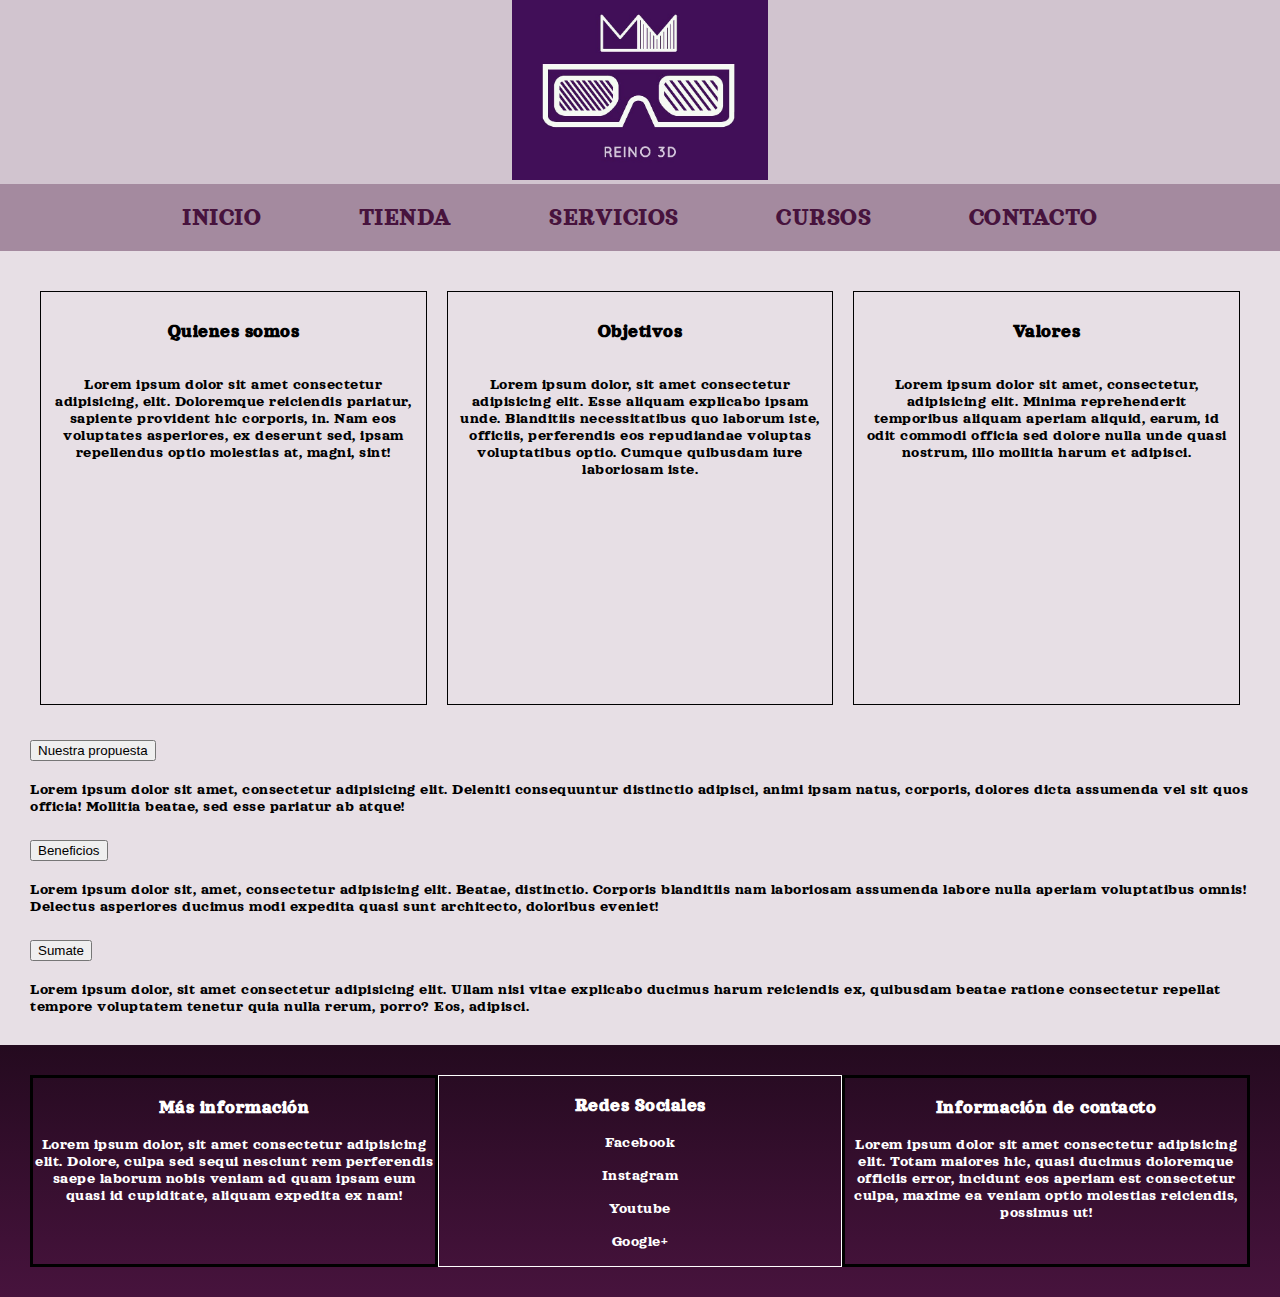
<file: index.html>
<!DOCTYPE html>
<html lang="en">
<head>
	<meta charset="UTF-8">
	<meta name="keywords" content="REINO, REINO3D, IMPRESION, IMPRESION3D, 3D, REGALERIA, REGALOS, TIENDA, VIRTUAL, TECNOLOGIA, CURSO, CURSOS">
	<meta name="description" content="Reino 3D se origina en el año 2019 con el objetivo de proveer a la comunidad productos de calidad y soluciones tecnológicas">
	<meta name="viewport" content="width=device-width, initial-scale=1.0">
	<title>Inicio</title>
	<link href="https://cdn.jsdelivr.net/npm/bootstrap@5.0.0/dist/css/bootstrap.min.css" rel="stylesheet" integrity="sha384-wEmeIV1mKuiNpC+IOBjI7aAzPcEZeedi5yW5f2yOq55WWLwNGmvvx4Um1vskeMj0" crossorigin="anonymous">
	<link rel="stylesheet" href="css/styles.css">
	<link href="https://fonts.googleapis.com/css2?family=Orelega+One&display=swap" rel="stylesheet">

</head>
<body>
	<header>
		<div class="header__logo">
			<img class="logo" src="multimedia/logo.png" alt="logo">
		</div>
		<nav class="header__nav">
			<ul>
				<li><a href="index.html">Inicio</a></li>
				<li><a href="Secciones/Tienda.html">Tienda</a></li>
				<li><a href="Secciones/Servicios.html">Servicios</a></li>
				<li><a href="Secciones/Cursos.html">Cursos</a></li>
				<li><a href="Secciones/Contacto.html">Contacto</a></li>
			</ul>
		</nav>
	</header>

	<main>
		<div class="indexMain">
			<div class="indexContent">
				<h3>Quienes somos</h3>
				<p>Lorem ipsum dolor sit amet consectetur adipisicing, elit. Doloremque reiciendis pariatur, sapiente provident hic corporis, in. Nam eos voluptates asperiores, ex deserunt sed, ipsam repellendus optio molestias at, magni, sint!</p>
				<iframe width="280" height="200" src="https://www.youtube.com/embed/C4HAJ5HLuB4" title="YouTube video player" frameborder="0" allow="accelerometer; autoplay; clipboard-write; encrypted-media; gyroscope; picture-in-picture" allowfullscreen>
				</iframe>
			</div>

			<div class="indexContent">
				<h3>Objetivos</h3>
				<p>Lorem ipsum dolor, sit amet consectetur adipisicing elit. Esse aliquam explicabo ipsam unde. Blanditiis necessitatibus quo laborum iste, officiis, perferendis eos repudiandae voluptas voluptatibus optio. Cumque quibusdam iure laboriosam iste.</p>
				<iframe width="280" height="200" src="https://www.youtube.com/embed/XmTvlHmjYT4" title="YouTube video player" frameborder="0" allow="accelerometer; autoplay; clipboard-write; encrypted-media; gyroscope; picture-in-picture" allowfullscreen>
				</iframe>
			</div>

			<div class="indexContent">
				<h3>Valores</h3>
				<p>Lorem ipsum dolor sit amet, consectetur, adipisicing elit. Minima reprehenderit temporibus aliquam aperiam aliquid, earum, id odit commodi officia sed dolore nulla unde quasi nostrum, illo mollitia harum et adipisci.</p>
				<iframe width="280" height="200" src="https://www.youtube.com/embed/BkpjrN9Tkiw" title="YouTube video player" frameborder="0" allow="accelerometer; autoplay; clipboard-write; encrypted-media; gyroscope; picture-in-picture" allowfullscreen>
				</iframe>
			</div>	
		</div>

		<div class="accordion" id="accordionExample">
			<div class="accordion-item">
				<h2 class="accordion-header" id="headingOne">
					<button class="accordion-button" type="button" data-bs-toggle="collapse" data-bs-target="#collapseOne" aria-expanded="true" aria-controls="collapseOne">
						Nuestra propuesta
					</button>
				</h2>
				<div id="collapseOne" class="accordion-collapse collapse show" aria-labelledby="headingOne" data-bs-parent="#accordionExample">
					<div class="accordion-body">
						Lorem ipsum dolor sit amet, consectetur adipisicing elit. Deleniti consequuntur distinctio adipisci, animi ipsam natus, corporis, dolores dicta assumenda vel sit quos officia! Mollitia beatae, sed esse pariatur ab atque!
					</div>
				</div>
			</div>
			<div class="accordion-item">
				<h2 class="accordion-header" id="headingTwo">
					<button class="accordion-button collapsed" type="button" data-bs-toggle="collapse" data-bs-target="#collapseTwo" aria-expanded="false" aria-controls="collapseTwo">
						Beneficios
					</button>
				</h2>
				<div id="collapseTwo" class="accordion-collapse collapse" aria-labelledby="headingTwo" data-bs-parent="#accordionExample">
					<div class="accordion-body">
						Lorem ipsum dolor sit, amet, consectetur adipisicing elit. Beatae, distinctio. Corporis blanditiis nam laboriosam assumenda labore nulla aperiam voluptatibus omnis! Delectus asperiores ducimus modi expedita quasi sunt architecto, doloribus eveniet!
					</div>
				</div>
			</div>
			<div class="accordion-item">
				<h2 class="accordion-header" id="headingThree">
					<button class="accordion-button collapsed" type="button" data-bs-toggle="collapse" data-bs-target="#collapseThree" aria-expanded="false" aria-controls="collapseThree">
						Sumate
					</button>
				</h2>
				<div id="collapseThree" class="accordion-collapse collapse" aria-labelledby="headingThree" data-bs-parent="#accordionExample">
					<div class="accordion-body">
						Lorem ipsum dolor, sit amet consectetur adipisicing elit. Ullam nisi vitae explicabo ducimus harum reiciendis ex, quibusdam beatae ratione consectetur repellat tempore voluptatem tenetur quia nulla rerum, porro? Eos, adipisci.
					</div>
				</div>
			</div>
		</div>

	</main>

	<footer>
		<div class="mainFooter">
			<div class="footer__box">
				<h3>Más información</h3>
				<p>Lorem ipsum dolor, sit amet consectetur adipisicing elit. Dolore, culpa sed sequi nesciunt rem perferendis saepe laborum nobis veniam ad quam ipsam eum quasi id cupiditate, aliquam expedita ex nam!</p>
			</div>
			<div class="footer__social">
				<h3>Redes Sociales</h3>
				<p>Facebook</p>
				<p>Instagram</p>
				<p>Youtube</p>
				<p>Google+</p>
			</div>
			<div class="footer__box">
				<h3>Información de contacto</h3>
				<p>Lorem ipsum dolor sit amet consectetur adipisicing elit. Totam maiores hic, quasi ducimus doloremque officiis error, incidunt eos aperiam est consectetur culpa, maxime ea veniam optio molestias reiciendis, possimus ut!</p>
			</div>
		</div>
	</footer>

	<script src="https://cdn.jsdelivr.net/npm/bootstrap@5.0.0/dist/js/bootstrap.bundle.min.js" integrity="sha384-p34f1UUtsS3wqzfto5wAAmdvj+osOnFyQFpp4Ua3gs/ZVWx6oOypYoCJhGGScy+8" crossorigin="anonymous"></script>
</body>
</html>
</file>
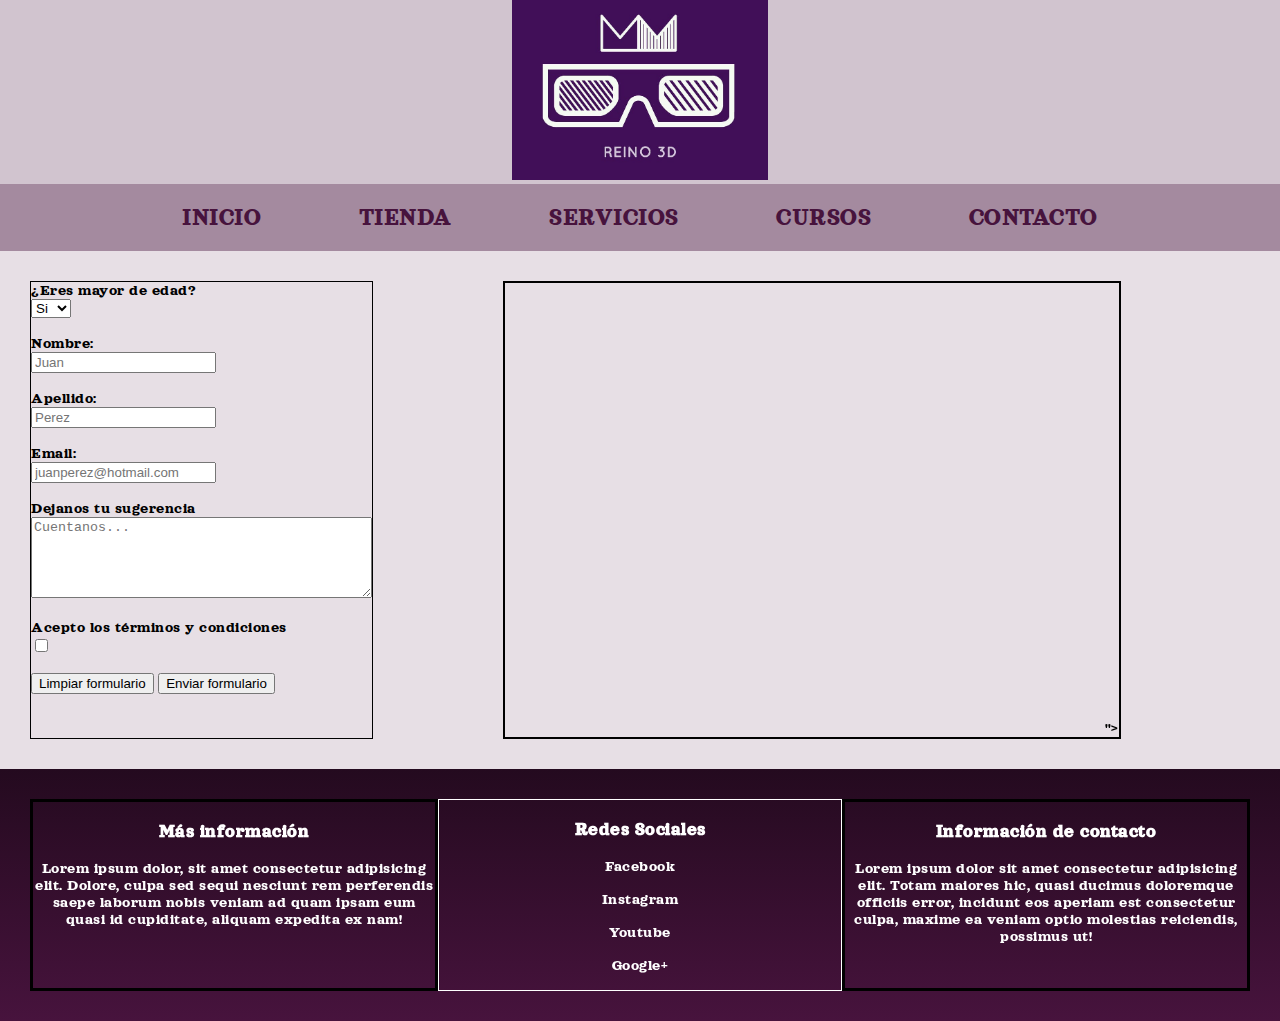
<file: Secciones/Contacto.html>
<!DOCTYPE html>
<html lang="en">
<head>
	<meta charset="UTF-8">
	<meta name="keywords" content="REINO, REINO3D, IMPRESION, IMPRESION3D, 3D, REGALERIA, REGALOS, TIENDA, VIRTUAL, TECNOLOGIA, CURSO, CURSOS">
	<meta name="description" content="Reino 3D se origina en el año 2019 con el objetivo de proveer a la comunidad productos de calidad y soluciones tecnológicas">
	<meta name="viewport" content="width=device-width, initial-scale=1.0">
	<title>Contacto</title>
	<link href="https://cdn.jsdelivr.net/npm/bootstrap@5.0.0/dist/css/bootstrap.min.css" rel="stylesheet" integrity="sha384-wEmeIV1mKuiNpC+IOBjI7aAzPcEZeedi5yW5f2yOq55WWLwNGmvvx4Um1vskeMj0" crossorigin="anonymous">
	<link rel="stylesheet" href="../css/styles.css">
	<link href="https://fonts.googleapis.com/css2?family=Orelega+One&display=swap" rel="stylesheet">

</head>
<body>
	<header>
		<div class="header__logo">
			<img class="logo" src="../multimedia/logo.png" alt="logo">
		</div>
		<nav class="header__nav">
			<ul>
				<li><a href="../index.html">Inicio</a></li>
				<li><a href="Tienda.html">Tienda</a></li>
				<li><a href="Servicios.html">Servicios</a></li>
				<li><a href="Cursos.html">Cursos</a></li>
				<li><a href="Contacto.html">Contacto</a></li>
			</ul>
		</nav>
	</header>

	<main class="flexContact">
		<div class="flexContact__form">
		<form> 
			<span>¿Eres mayor de edad?</span>
			<br>
			<select name="edad">
				<option value="Y">Si</option>
				<option value="N">No</option>
			</select>
			<br>
			<br>
			<label for="nombre">Nombre:</label>
			<br>
			<input type="text" name="nombre" placeholder="Juan">
			<br>
			<br>
			<label for="apellido">Apellido:</label>
			<br>
			<input type="text" name="apellido" placeholder="Perez">
			<br>
			<br>
			<label for="correo">Email:</label>
			<br>
			<input type="email" name="correo" placeholder="juanperez@hotmail.com">
			<br>
			<br>
			<label for="sugerencia">Dejanos tu sugerencia</label>
			<br>
			<textarea name="sugerencia" placeholder="Cuentanos..." rows="5" cols="40"></textarea>
			<br>
			<br>
			<div>Acepto los términos y condiciones</div>
			<input type="checkbox" name="acepta" value="1">
			<br>
			<br>
			<input type="reset" value="Limpiar formulario">
			<input type="submit" value="Enviar formulario">

		</form>
		</div>
		<div class="flexContact__iframe">
		<iframe src="https://www.google.com/maps/embed?pb=!1m18!1m12!1m3!1d31242.624580978685!2d-58.387726705596364!3d-34.6047588647381!2m3!1f0!2f0!3f0!3m2!1i1024!2i768!4f13.1!3m3!1m2!1s0x0%3A0xe0e2e4c7d601f5ec!2sMercado%20Libre!5e0!3m2!1ses!2sar!4v1622024604037!5m2!1ses!2sar" width="600" height="450" style="border:0;" allowfullscreen="" loading="lazy"></iframe>">
		</div>

	</main>

	<footer>
		<div class="mainFooter">
			<div class="footer__box">
				<h3>Más información</h3>
				<p>Lorem ipsum dolor, sit amet consectetur adipisicing elit. Dolore, culpa sed sequi nesciunt rem perferendis saepe laborum nobis veniam ad quam ipsam eum quasi id cupiditate, aliquam expedita ex nam!</p>
			</div>
			<div class="footer__social">
				<h3>Redes Sociales</h3>
				<p>Facebook</p>
				<p>Instagram</p>
				<p>Youtube</p>
				<p>Google+</p>
			</div>
			<div class="footer__box">
				<h3>Información de contacto</h3>
				<p>Lorem ipsum dolor sit amet consectetur adipisicing elit. Totam maiores hic, quasi ducimus doloremque officiis error, incidunt eos aperiam est consectetur culpa, maxime ea veniam optio molestias reiciendis, possimus ut!</p>
			</div>
		</div>
	</footer>
	
</body>
</html>
</file>
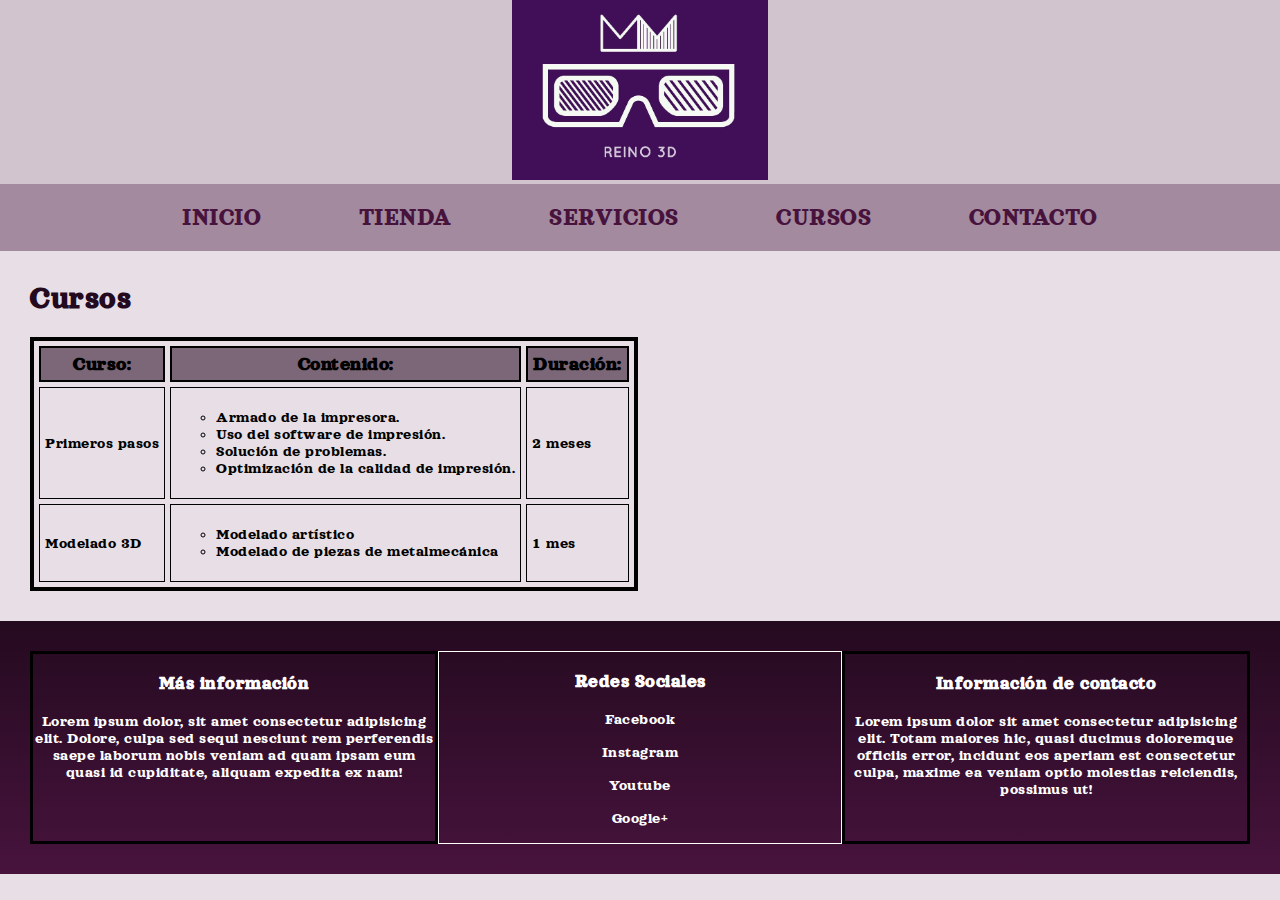
<file: Secciones/Cursos.html>
<!DOCTYPE html>
<html lang="en">
<head>
	<meta charset="UTF-8">
	<meta name="keywords" content="REINO, REINO3D, IMPRESION, IMPRESION3D, 3D, REGALERIA, REGALOS, TIENDA, VIRTUAL, TECNOLOGIA, CURSO, CURSOS">
	<meta name="description" content="Reino 3D se origina en el año 2019 con el objetivo de proveer a la comunidad productos de calidad y soluciones tecnológicas">
	<meta name="viewport" content="width=device-width, initial-scale=1.0">
	<title>Cursos</title>
	<link href="https://cdn.jsdelivr.net/npm/bootstrap@5.0.0/dist/css/bootstrap.min.css" rel="stylesheet" integrity="sha384-wEmeIV1mKuiNpC+IOBjI7aAzPcEZeedi5yW5f2yOq55WWLwNGmvvx4Um1vskeMj0" crossorigin="anonymous">
	<link rel="stylesheet" href="../css/styles.css">
	<link href="https://fonts.googleapis.com/css2?family=Orelega+One&display=swap" rel="stylesheet">

</head>
<body>
	<header>
		<div class="header__logo">
			<img class="logo" src="../multimedia/logo.png" alt="logo">
		</div>
		<nav class="header__nav">
			<ul>
				<li><a href="../index.html">Inicio</a></li>
				<li><a href="Tienda.html">Tienda</a></li>
				<li><a href="Servicios.html">Servicios</a></li>
				<li><a href="Cursos.html">Cursos</a></li>
				<li><a href="Contacto.html">Contacto</a></li>
			</ul>
		</nav>
	</header>

	<main>
		<h1>Cursos</h1>

		<table cellpadding="5" cellspacing="5"> 
			<thead>
				<tr>
					<th>Curso:</th>
					<th>Contenido:</th>
					<th>Duración:</th>
				</tr>
			</thead>		
			<tbody>
				<tr>
					<td class="cursoTabla">Primeros pasos</td>
					<td>
						<ul>
							<li>Armado de la impresora.</li> 
							<li>Uso del software de impresión. </li>
							<li>Solución de problemas. </li>
							<li>Optimización de la calidad de impresión.</li>
						</ul>
					</td>
					<td>2 meses</td>
				</tr>	

				<tr>
					<td class="cursoTabla">Modelado 3D</td>
					<td>
						<ul>
							<li>Modelado artístico </li>
							<li>Modelado de piezas de metalmecánica</li> 
						</ul>	
					</td>
					<td>1 mes</td>

				</tr>

			</tbody>
		</table>	
	</main>

	<footer>
		<div class="mainFooter">
			<div class="footer__box">
				<h3>Más información</h3>
				<p>Lorem ipsum dolor, sit amet consectetur adipisicing elit. Dolore, culpa sed sequi nesciunt rem perferendis saepe laborum nobis veniam ad quam ipsam eum quasi id cupiditate, aliquam expedita ex nam!</p>
			</div>
			<div class="footer__social">
				<h3>Redes Sociales</h3>
				<p>Facebook</p>
				<p>Instagram</p>
				<p>Youtube</p>
				<p>Google+</p>
			</div>
			<div class="footer__box">
				<h3>Información de contacto</h3>
				<p>Lorem ipsum dolor sit amet consectetur adipisicing elit. Totam maiores hic, quasi ducimus doloremque officiis error, incidunt eos aperiam est consectetur culpa, maxime ea veniam optio molestias reiciendis, possimus ut!</p>
			</div>
		</div>
	</footer>
	
</body>
</html>
</file>
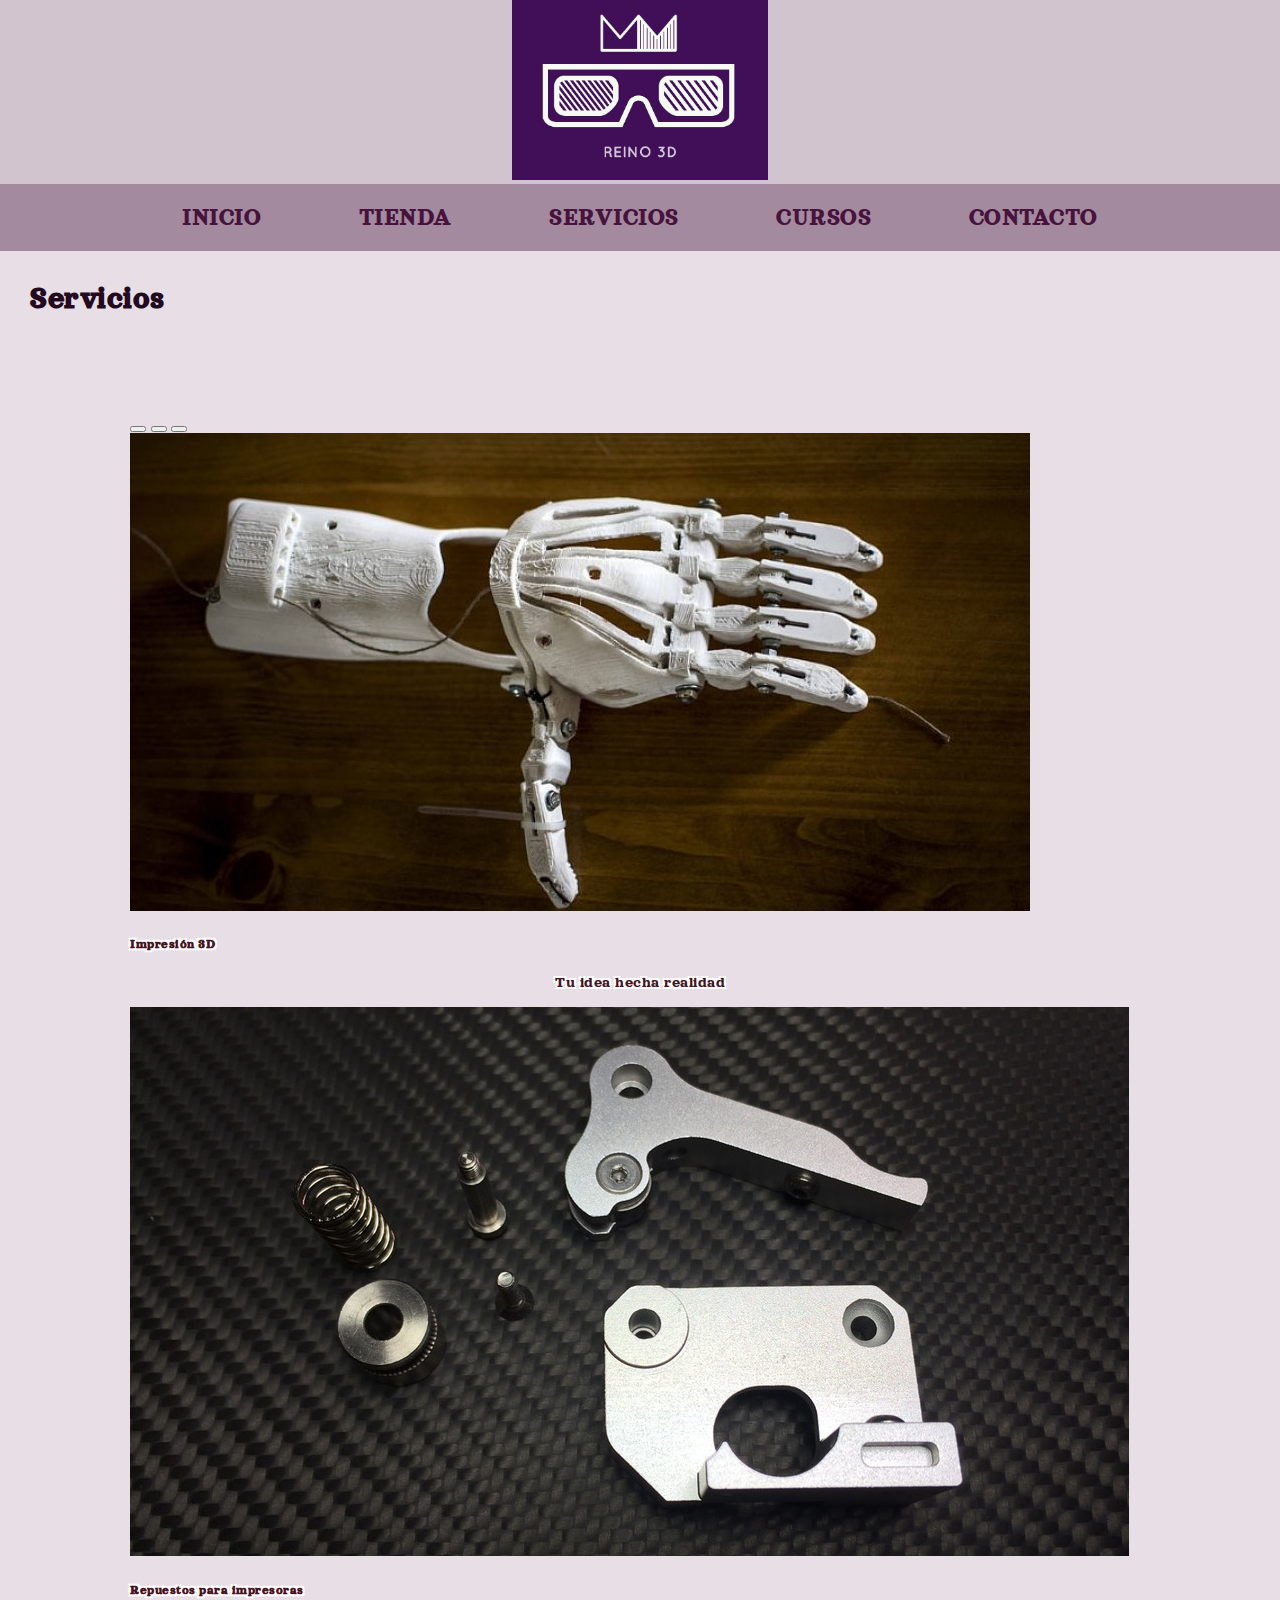
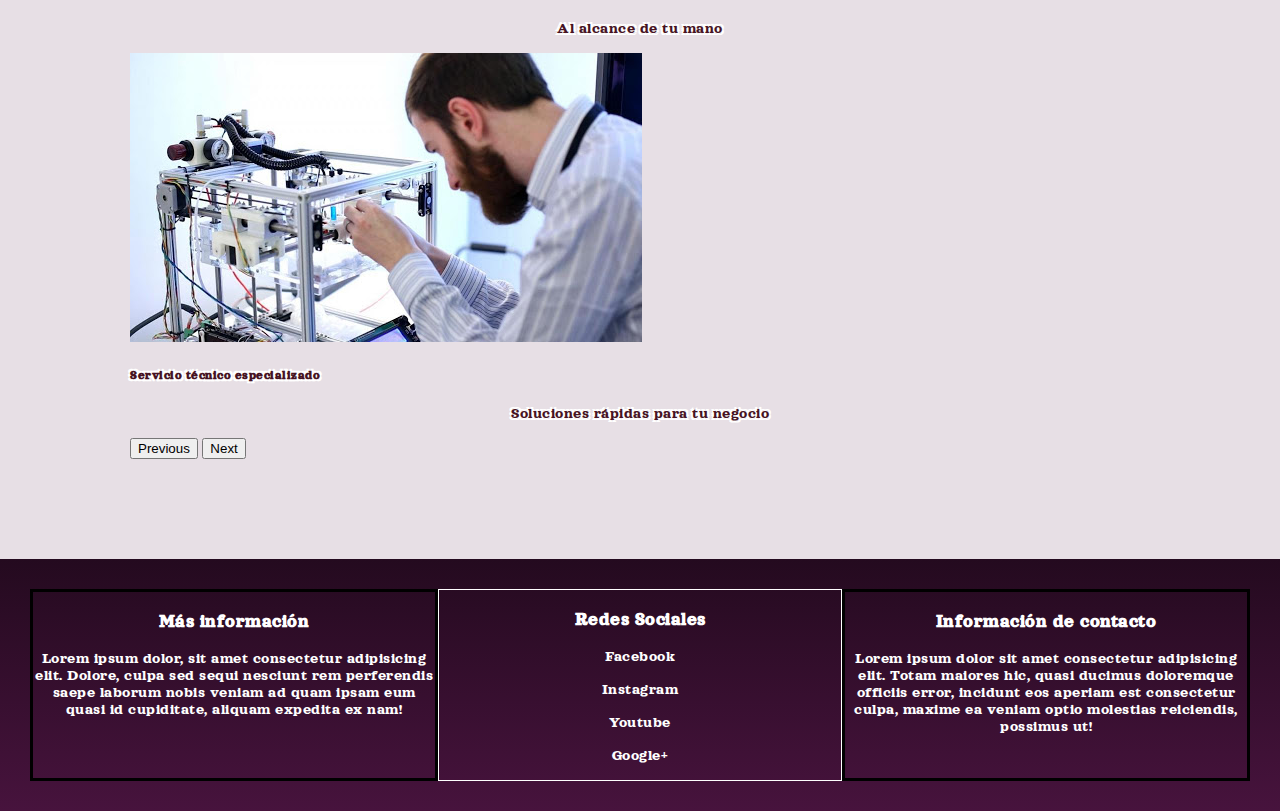
<file: Secciones/Servicios.html>
<!DOCTYPE html>
<html lang="en">
<head>
	<meta charset="UTF-8">
	<meta name="keywords" content="REINO, REINO3D, IMPRESION, IMPRESION3D, 3D, REGALERIA, REGALOS, TIENDA, VIRTUAL, TECNOLOGIA, CURSO, CURSOS">
	<meta name="description" content="Reino 3D se origina en el año 2019 con el objetivo de proveer a la comunidad productos de calidad y soluciones tecnológicas">
	<meta name="viewport" content="width=device-width, initial-scale=1.0">
	<title>Servicios</title>
	<link href="https://cdn.jsdelivr.net/npm/bootstrap@5.0.0/dist/css/bootstrap.min.css" rel="stylesheet" integrity="sha384-wEmeIV1mKuiNpC+IOBjI7aAzPcEZeedi5yW5f2yOq55WWLwNGmvvx4Um1vskeMj0" crossorigin="anonymous">
	<link rel="stylesheet" href="../css/styles.css">
	<link href="https://fonts.googleapis.com/css2?family=Orelega+One&display=swap" rel="stylesheet">

</head>
<body>
	<header>
		<div class="header__logo">
			<img class="logo" src="../multimedia/logo.png" alt="logo">
		</div>
		<nav class="header__nav">
			<ul>
				<li><a href="../index.html">Inicio</a></li>
				<li><a href="Tienda.html">Tienda</a></li>
				<li><a href="Servicios.html">Servicios</a></li>
				<li><a href="Cursos.html">Cursos</a></li>
				<li><a href="Contacto.html">Contacto</a></li>
			</ul>
		</nav>
	</header>

	<main>
		<h1>Servicios</h1>
		<div class="servicios">
			<div id="carouselExampleCaptions" class="carousel slide" data-bs-ride="carousel">
				<div class="carousel-indicators">
					<button type="button" data-bs-target="#carouselExampleCaptions" data-bs-slide-to="0" class="active" aria-current="true" aria-label="Slide 1"></button>
					<button type="button" data-bs-target="#carouselExampleCaptions" data-bs-slide-to="1" aria-label="Slide 2"></button>
					<button type="button" data-bs-target="#carouselExampleCaptions" data-bs-slide-to="2" aria-label="Slide 3"></button>
				</div>
				<div class="carousel-inner">
					<div class="carousel-item active">
						<img src="../multimedia/mano3d.jpg" class="d-block w-100" alt="...">
						<div class="carousel-caption">
							<h5>Impresión 3D</h5>
							<p>Tu idea hecha realidad</p>
						</div>
					</div>
					<div class="carousel-item">
						<img src="../multimedia/repuesto.jpg" class="d-block w-100" alt="...">
						<div class="carousel-caption">
							<h5>Repuestos para impresoras</h5>
							<p>Al alcance de tu mano</p>
						</div>
					</div>
					<div class="carousel-item">
						<img src="../multimedia/serviciotecnico.jpg" class="d-block w-100" alt="...">
						<div class="carousel-caption">
							<h5>Servicio técnico especializado</h5>
							<p>Soluciones rápidas para tu negocio</p>
						</div>
					</div>
				</div>
				<button class="carousel-control-prev" type="button" data-bs-target="#carouselExampleCaptions" data-bs-slide="prev">
					<span class="carousel-control-prev-icon" aria-hidden="true"></span>
					<span class="visually-hidden">Previous</span>
				</button>
				<button class="carousel-control-next" type="button" data-bs-target="#carouselExampleCaptions" data-bs-slide="next">
					<span class="carousel-control-next-icon" aria-hidden="true"></span>
					<span class="visually-hidden">Next</span>
				</button>
			</div>
		</div>
	</main>

	<footer>
		<div class="mainFooter">
			<div class="footer__box">
				<h3>Más información</h3>
				<p>Lorem ipsum dolor, sit amet consectetur adipisicing elit. Dolore, culpa sed sequi nesciunt rem perferendis saepe laborum nobis veniam ad quam ipsam eum quasi id cupiditate, aliquam expedita ex nam!</p>
			</div>
			<div class="footer__social">
				<h3>Redes Sociales</h3>
				<p>Facebook</p>
				<p>Instagram</p>
				<p>Youtube</p>
				<p>Google+</p>
			</div>
			<div class="footer__box">
				<h3>Información de contacto</h3>
				<p>Lorem ipsum dolor sit amet consectetur adipisicing elit. Totam maiores hic, quasi ducimus doloremque officiis error, incidunt eos aperiam est consectetur culpa, maxime ea veniam optio molestias reiciendis, possimus ut!</p>
			</div>
		</div>
	</footer>
	<script src="https://cdn.jsdelivr.net/npm/bootstrap@5.0.0/dist/js/bootstrap.bundle.min.js" integrity="sha384-p34f1UUtsS3wqzfto5wAAmdvj+osOnFyQFpp4Ua3gs/ZVWx6oOypYoCJhGGScy+8" crossorigin="anonymous"></script>
</body>
</html>
</file>
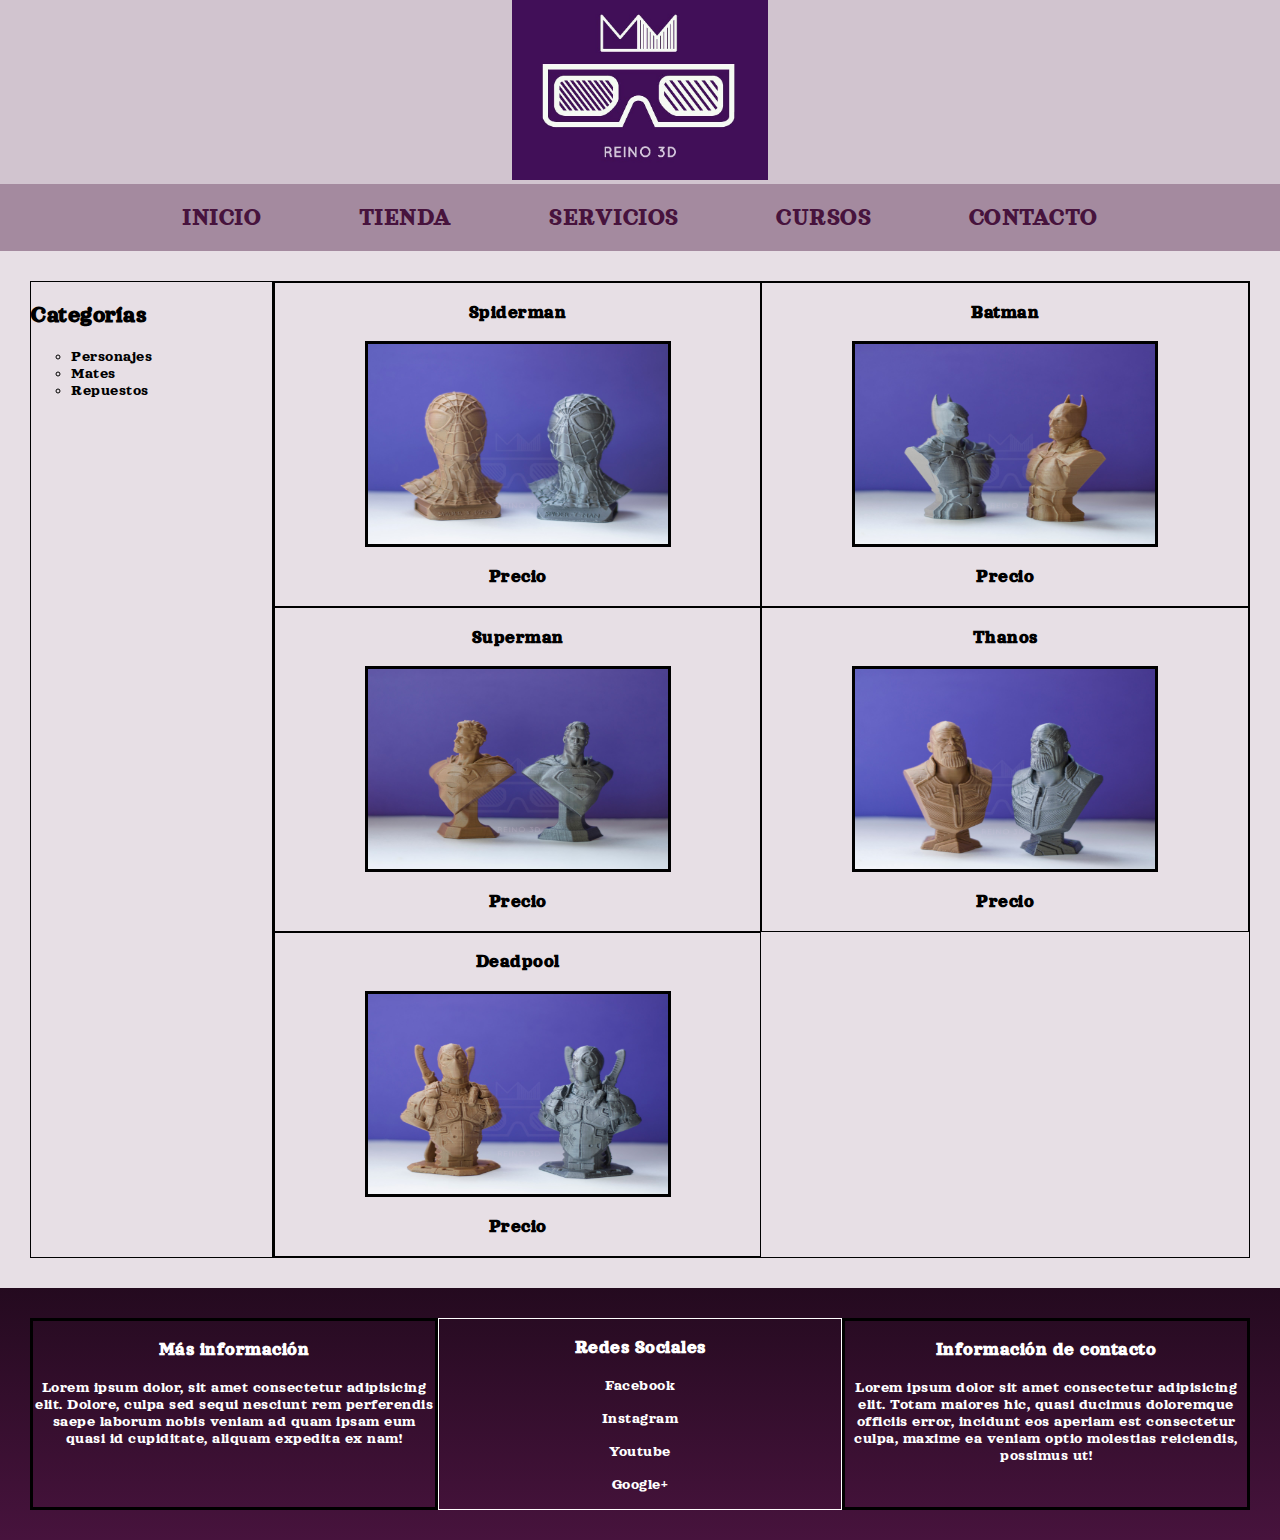
<file: Secciones/Tienda.html>
<!DOCTYPE html>
<html lang="en">
<head>
	<meta charset="UTF-8">
	<meta name="keywords" content="REINO, REINO3D, IMPRESION, IMPRESION3D, 3D, REGALERIA, REGALOS, TIENDA, VIRTUAL, TECNOLOGIA, CURSO, CURSOS">
	<meta name="description" content="Reino 3D se origina en el año 2019 con el objetivo de proveer a la comunidad productos de calidad y soluciones tecnológicas">
	<meta name="viewport" content="width=device-width, initial-scale=1.0">
	<title>Tienda</title>
	<link href="https://cdn.jsdelivr.net/npm/bootstrap@5.0.0/dist/css/bootstrap.min.css" rel="stylesheet" integrity="sha384-wEmeIV1mKuiNpC+IOBjI7aAzPcEZeedi5yW5f2yOq55WWLwNGmvvx4Um1vskeMj0" crossorigin="anonymous">
	<link rel="stylesheet" href="../css/styles.css">
	<link href="https://fonts.googleapis.com/css2?family=Orelega+One&display=swap" rel="stylesheet">


</head>
<body>
	<header>
		<div class="header__logo">
			<img class="logo" src="../multimedia/logo.png" alt="logo">
		</div>
		<nav class="header__nav">
			<ul>
				<li><a href="../index.html">Inicio</a></li>
				<li><a href="Tienda.html">Tienda</a></li>
				<li><a href="Servicios.html">Servicios</a></li>
				<li><a href="Cursos.html">Cursos</a></li>
				<li><a href="Contacto.html">Contacto</a></li>
			</ul>
		</nav>
	</header>

	<main class="mainTienda">
		<aside class="flexTienda__categorias">
			<h2>Categorías</h2>
			<ul>
				<li>Personajes</li>
				<li>Mates</li>
				<li>Repuestos</li>
			</ul>
		</aside>
		<div class="flexTienda__productos">
			<div class="producto">
				<h3>Spiderman</h3>
				<img src="../multimedia/spiderman.JPG"></img>
				<h3>Precio</h3>
			</div>
			<div class="producto">
				<h3>Batman</h3>
				<img src="../multimedia/batman.JPG"></img>
				<h3>Precio</h3>
			</div>
			<div class="producto">
				<h3>Superman</h3>
				<img src="../multimedia/superman.JPG"></img>
				<h3>Precio</h3>
			</div>
			<div class="producto">
				<h3>Thanos</h3>
				<img src="../multimedia/thanos.JPG"></img>
				<h3>Precio</h3>
			</div>
			<div class="producto">
				<h3>Deadpool</h3>
				<img src="../multimedia/deadpool.JPG"></img>
				<h3>Precio</h3>
			</div>
		</div>
		
	</main>

	<footer>
		<div class="mainFooter">
			<div class="footer__box">
				<h3>Más información</h3>
				<p>Lorem ipsum dolor, sit amet consectetur adipisicing elit. Dolore, culpa sed sequi nesciunt rem perferendis saepe laborum nobis veniam ad quam ipsam eum quasi id cupiditate, aliquam expedita ex nam!</p>
			</div>
			<div class="footer__social">
				<h3>Redes Sociales</h3>
				<p>Facebook</p>
				<p>Instagram</p>
				<p>Youtube</p>
				<p>Google+</p>
			</div>
			<div class="footer__box">
				<h3>Información de contacto</h3>
				<p>Lorem ipsum dolor sit amet consectetur adipisicing elit. Totam maiores hic, quasi ducimus doloremque officiis error, incidunt eos aperiam est consectetur culpa, maxime ea veniam optio molestias reiciendis, possimus ut!</p>
			</div>
		</div>
	</footer>
</body>
</html>
</file>
<file: css/styles.css>
body {
  font-family: 'Orelega One', cursive;
  letter-spacing: 0.5px;
  background-color: #e7dfe5;
  margin: 0;
  padding: 0; }

header {
  background: #d1c4cf; }

.header__logo {
  text-align: center; }

.header__nav{
  background: #a48a9f;
}

nav {
  text-transform: uppercase; }

nav ul {
  list-style: none;
  text-align: center;
  padding: 0;
  margin: 0;
  font-size: 25px; }

nav li {
  display: block;
  margin: 15px 0px; }

nav li:hover {
  background: #FFFFFF;
  transform: scale(1.1, 1);
  transition: 0.4s; }

nav a {
  text-decoration: none;
  color: #47133d;
  padding: 0px 100px; }

main {
  font-weight: lighter; }

h1 {
  color: #240A1F; }

ul li {
  list-style: circle;
  color: black; }

table {
  border: 4px solid; }

th {
  background-color: #7b6777;
  border: 2px solid;
  font-size: 20px; }

tr, td {
  border: 1px solid; }

footer {
  text-align: center;
  color: white;
  background-image: linear-gradient(#240a1f, #47133D); }

footer ul li {
  list-style: none;
  color: white; }

.curso {
  color: #7a2d91; }

.logo {
  height: 40vh;
  width: 100%; }

.indexMain {
  display: flex;
  flex-wrap: wrap; }

.indexMain div {
  flex-grow: 1;
  border: 1px solid; }

.indexContent {
  margin: 10px 10px;
  padding: 10px;
  display: flex;
  flex-wrap: wrap;
  text-align: center;
  flex-direction: column; }

.indexContent iframe {
  margin: auto; }

.mainTienda {
  display: flex; }

.mainTienda div {
  flex-grow: 3;
  border: 1px solid; }

.mainTienda img {
  margin: auto;
  height: 200px;
  width: 300px;
  border: 3px solid; }

.flexTienda__productos {
  display: grid;
  grid-template-columns: 1fr 1fr; }

.flexTienda__categorias{
 flex-grow: 1;
 border: 1px solid; }

.producto {
  display: flex;
  text-align: center;
  flex-direction: column; }

.servicios p, h5 {
  color: #471323;
  text-shadow: -2px -2px 0px white, 2px -2px 0px white, -2px 2px 0px white, 2px 2px 0px white; }

.mainFooter {
  display: flex;
  flex-direction: column;
  margin: 10px 10px;
  text-align: center; }

.mainFooter div {
  flex-wrap: wrap;
  flex: 1; }

.footer__social{
  border: 1px solid white;
}

.footer__box{
  border: 3px solid black;
}

.flexContact{
  display: flex;
  justify-content: space-around;
}

.flexContact__iframe{
  margin: auto;
  border: 2px solid;
}

.flexContact__form{
  border: 1px solid;
}


@media (min-width: 426px) and (max-width: 1023px) {
  main {
    margin: 30px; }

  .logo {
    height: 30vh;
    width: 30%; }

  nav li {
    display: inline-block;
    padding: 10px;
    margin: 0px; }

  nav a {
    text-decoration: none;
    color: #47133d;
    padding: 10px 10px; }

  footer {
    padding: 20px; } }
@media (min-width: 1024px) {
  main {
    margin: 30px; }

  header div {
    text-align: left; }

  .logo {
    height: 20vh;
    width: 20%; }

  nav li {
    display: inline-block;
    padding: 20px;
    margin: 0px; }

  nav a {
    text-decoration: none;
    color: #47133d;
    padding: 30px 25px; }

  .servicios {
    margin: 100px; }

  .indexContent {
    flex: 1;
    margin: 10px 10px;
    padding: 10px;
    text-align: center; }

  footer h3, p {
    text-align: center;
    justify-content: center; }

  .mainFooter {
    flex-direction: row;
    margin: 10px 10px;
    text-align: left; }

  footer {
    padding: 20px; } }
</file>
